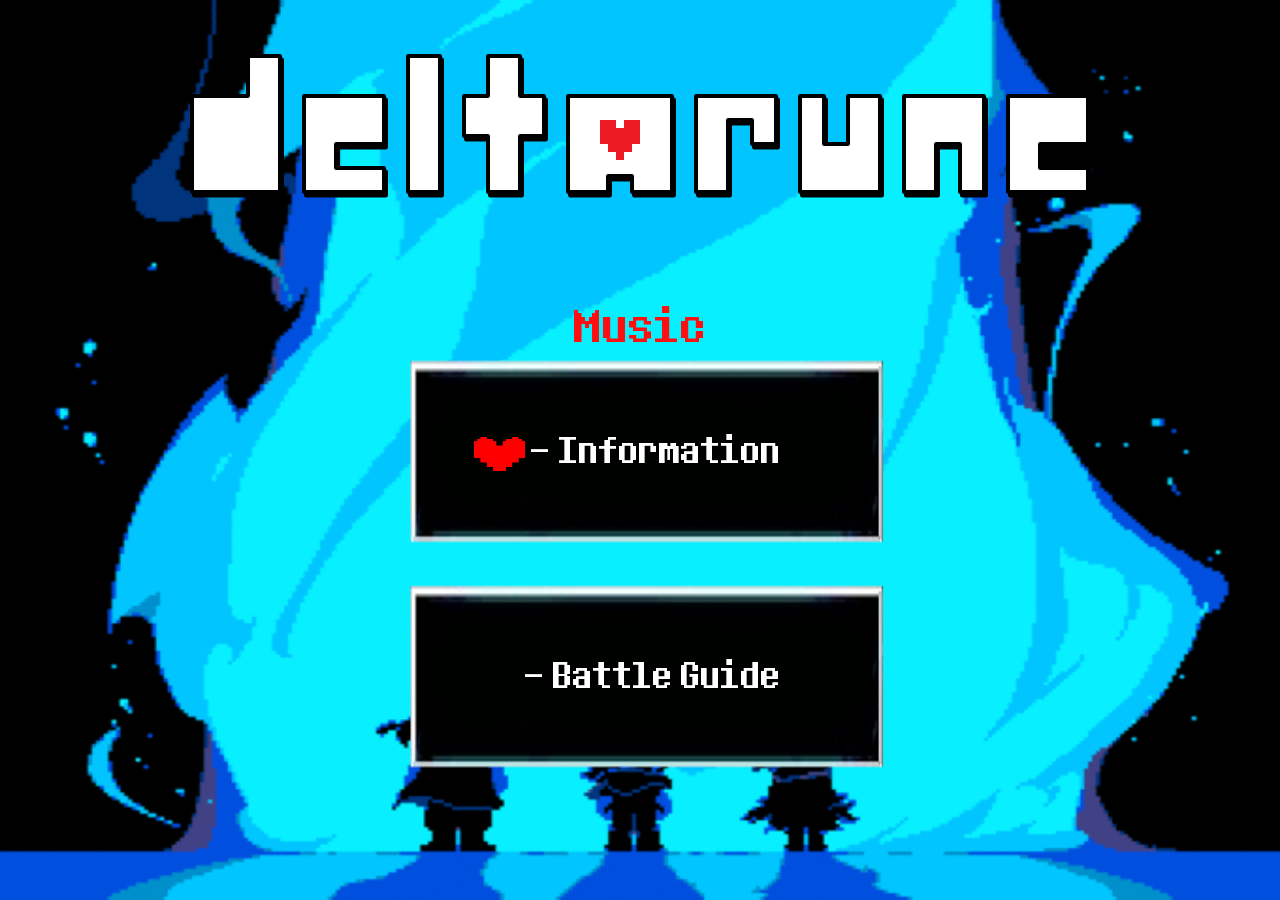
<file: index.html>
<!--
###########################################################################
####################All code written by Jalopy Harmony.####################
#####All Resources and Music are property of "Deltarune" by Toby Fox.######
###########################################################################



########################################################
If you are just here to look at what is in here and learn or get inspired, then sure,
look around. Just, do not mindlessly copy and paste. The worry is not that I am practically
being stolen from... the worry is the fact that you are leaving yourself
uneducated. Use it to learn not just to build. When the building collapses, without understanding
it's architecture... you will just end up unable to ever fix it again.


Here, the curious are commendable and shall be rewarded for their constant strive to make
the unknown become the known; their constant strive for more knowledge.
Look around these files, you will keep finding comments going over how features work with
sufficient details to quench your curiosity.

Just remember... learn. Do not copy. There is a difference between the two.
Curiosity killed the cat, but satisfaction brought it back.
Unfortunately, there is no satisfaction when you do not bother to understand.
So learn.
Okay, go on now. Go learn, and become even greater than before.
Chao.
########################################################
-->
<!DOCTYPE HTML5>
<html>
	<title>Deltarune Enemy Guide</title>
	<head>
		<link rel="icon" type="image/jpg" href="Resources/deltarune soul.jpg">
		<link rel="stylesheet" type="text/css" media="all" href="Styles/deltaruneTitleScreenStyle.css">
		<meta name="viewport" content="width=device-width, initial-scale=1.0">
		<!--ID given to audio for the "toggleMusic()" Javascript function.
		This is because users deserve a choice, but also because some browsers
		block the music/audio all together if you autoplay it while unmuted.-->
		<audio id="song" autoplay loop muted>
			<!--Multiple file types ("sources") are being utilized in case a browser
			does not support a specific file type. Browsers read from the list of options
			in the order they are given/written. It will keep searching the list until
			it finds a file type it supports. The first supported file type by the browser
			that said browser finds, will be the same file (type) that will be getting
			utilized. Do NOT only utilize one file type. Utilize tools like VLC and
			ffmpeg & ffprobe to convert video and audio file formats between each other.-->
			<source src="Music/Menu Theme.mp3" type="audio/mpeg">
			<source src="Music/Menu Theme.ogg" type="audio/ogg">
			<source src="Music/Menu Theme.wav" type="audio/wav">
			Your browser does not support the "audio" feature/tag.
		</audio>
		<script type="module" src="Javascript/musicControls.js"></script>
		<script type="module" src="Javascript/variables.js"></script>
		<script type="module" src="Javascript/titleScreenSelect.js"></script>
	</head>
	<body>
		<table align="center">
			<tr>
				<td align="center"><img src="Resources/Deltarune Title Screen Logo.png" width="1000" height="250"></td>
			</tr>
			<br>
			<tr>
				<td align="center"><img src="Resources/Deltarune Save File UI.png" width="550" height="250" id="informationSaveFile"> <a href="Pages/Information/information.html"><p id="informationText">&mdash; Information</p></a></td>
			</tr>
			<tr>
				<td align="center"><img src="Resources/Deltarune Save File UI.png" width="550" height="250" id="battleGuideSaveFile"> <a href="Pages/chapterSelect.html"><p id="battleGuideText">&mdash; Battle Guide</p></a></td>
			</tr>
			<tr>
				<td><img src="Resources/Deltarune Soul UI.png" width="50" height="50" id="soul"></td>
			</tr>
			<tr>
				<td><a href="javascript:void(0);" onclick="toggleMusic()"><p id="musicToggle" align="center">Music</p></a></td>
			</tr>
		</table>
	</body>
</html>
</file>
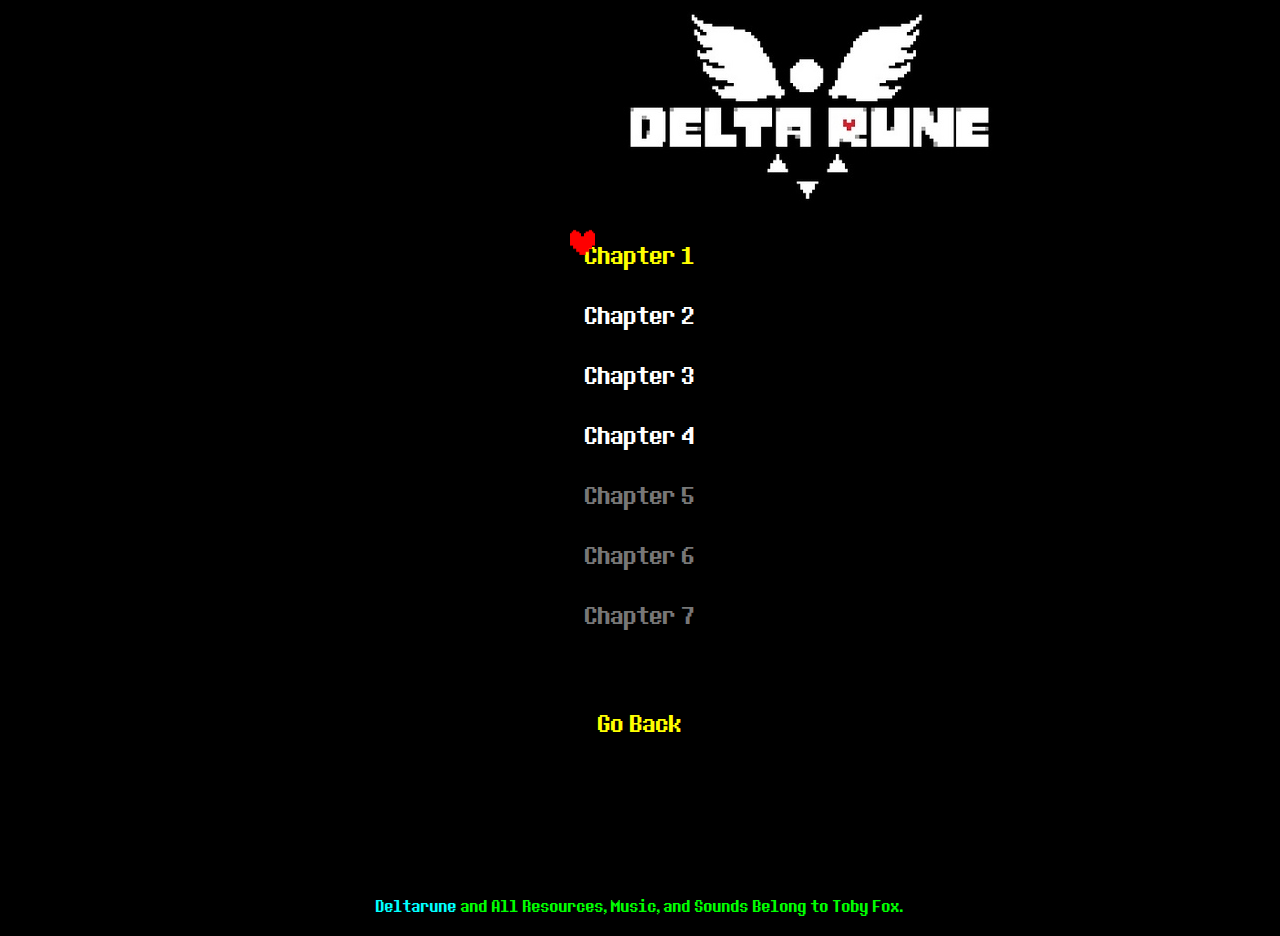
<file: Pages/chapterSelect.html>
<!DOCTYPE HTML5>
<html>
	<title>Chapter Select</title>
	<head>
		<link rel="icon" type="image/jpg" href="../Resources/deltarune soul.jpg">
		<link rel="stylesheet" type="text/css" media="all" href="../Styles/deltaruneStyle.css">
		<style>
			#chapter1, #chapter2, #chapter3, #chapter4 {
				color: #FFFFFF;
			}
			#chapter5, #chapter6, #chapter7 {
				color: #777777;
			}
			#goBack {
				color: #FFFF00;
			}
		</style>
		<script src="../Javascript/chapterSelect.js"></script>
	</head>
	<body>
		<table align="center" width="1600">
			<tr><td align="center"><img src="../Resources/deltarune logo.jpg"></td></tr>
		</table>
		<a href="Chapters/chapter1.html"><p id="chapter1" align="center">Chapter 1</p></a>
		<a href="Chapters/chapter2.html"><p id="chapter2" align="center">Chapter 2</p></a>
		<a href="Chapters/chapter3.html"><p id="chapter3" align="center">Chapter 3</p></a>
		<a href="Chapters/chapter4.html"><p id="chapter4" align="center">Chapter 4</p></a>
		<a href="Chapters/chapter5.html"><p id="chapter5" align="center" class="grayText">Chapter 5</p></a>
		<a href="Chapters/chapter6.html"><p id="chapter6" align="center" class="grayText">Chapter 6</p></a>
		<a href="Chapters/chapter7.html"><p id="chapter7" align="center" class="grayText">Chapter 7</p></a>
		<!--There are 7 line breaks here to ensure the proper spacing for the Copyright Text.-->
		<br> <a href="../titleScreen.html"><p id="goBack" align="center" class="yellowText">Go Back</p></a> <br> <br> <br> <br> <br> <br>
		<p align="center" class="copyrightText"><a href="https://deltarune.com/" class="coprightText">Deltarune</a> and All Resources, Music, and Sounds Belong to Toby Fox.</p>
		<img id="soul" src="../Resources/Deltarune Soul UI.png" type="image/png">
	</body>
</html>
</file>
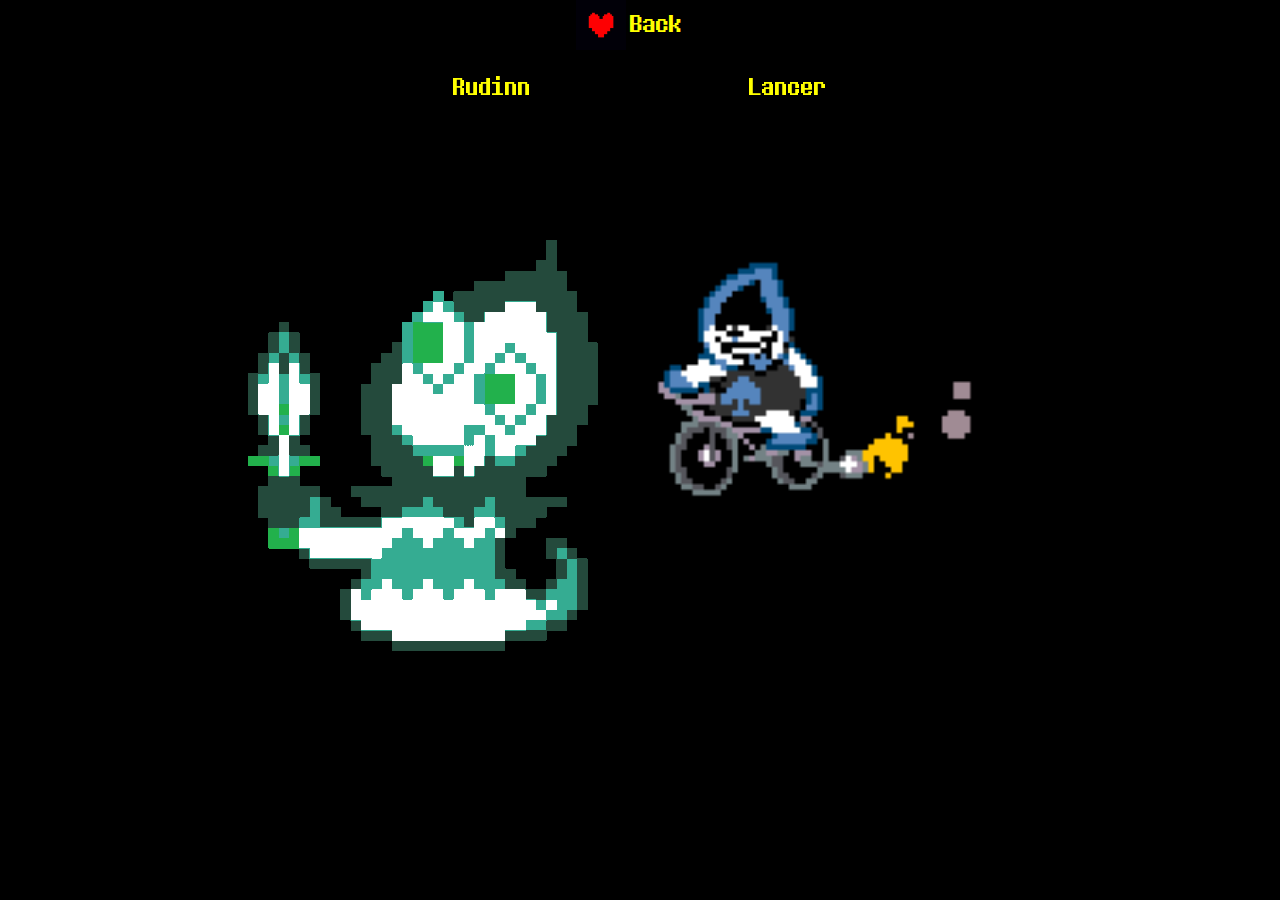
<file: Pages/Chapters/chapter1.html>
<html>
	<title>Chapter 1</title>
	<head>
		<link rel="icon" type="image/jpg" href="../../Resources/deltarune soul.jpg">
		<link rel="stylesheet" type="text/css" media="all" href="../../Styles/deltaruneStyle.css">
		<audio id="song" autoplay loop>
			<source src="../../Music/Field of Hopes and Dreams.mp3" type="audio/mpeg">
			<source src="../../Music/Field of Hopes and Dreams.ogg" type="audio/ogg">
			<source src="../../Music/Field of Hopes and Dreams.wav" type="audio/wav">
			Your browser does not support the "audio" feature/tag.
		</audio>
		<script src="../../Javascript/musicControls.js"></script>
		<style>
			#leftSection {
				position: fixed; left: 15vw;
			}
			#rightSection {
				position: fixed; right: 15vw;
			}
			#rudinn {
				position: relative; top: 15vh; right: 5vw;
			}
			#lancer {
				width: 27vw;
				height: none;
				position: relative; top: 15vh; left: 2.5vw;
			}
			#soul {
				width: 50px;
				height: 50px;
				position: fixed; top: 0vh; left: 45vw;
			}
		</style>
		<script src="../../Javascript/chapter1.js"></script>
	</head>
	<body>
		<a href="../chapterSelect.html"><p align="center" class="yellowText">Go Back</p></a>
		<div align="center" width="1200">
			<table align="left" width="600" id="leftSection">
				<tr align="center">
					<td align="center">
						<a href="../Enemies/Chapter 1/rudinn.html"><p align="center" class="yellowText">Rudinn</p></a>
					</td>
				</tr>
				<tr align="center">
					<td align="center">
						<img id="rudinn" src="../../Resources/Enemies/Chapter 1/Rudinn.webp" type="image/webp">
					</td>
				</tr>
			</table>
			<table align="right" width="600" id="rightSection">
				<tr align="center">
					<td align="center">
						<a href="../Enemies/Chapter 1/lancer.html"><p align="center" class="yellowText">Lancer</p></a>
					</td>
				</tr>
				<tr align="center">
					<td align="center">
						<img id="lancer" src="../../Resources/Enemies/Chapter 1/Lancer.webp" type="image/webp">
					</td>
				</tr>
			</table>
		</div>
		<img id="soul" src="../../Resources/deltarune soul.jpg" type="image/jpg">
	</body>
</html>
</file>
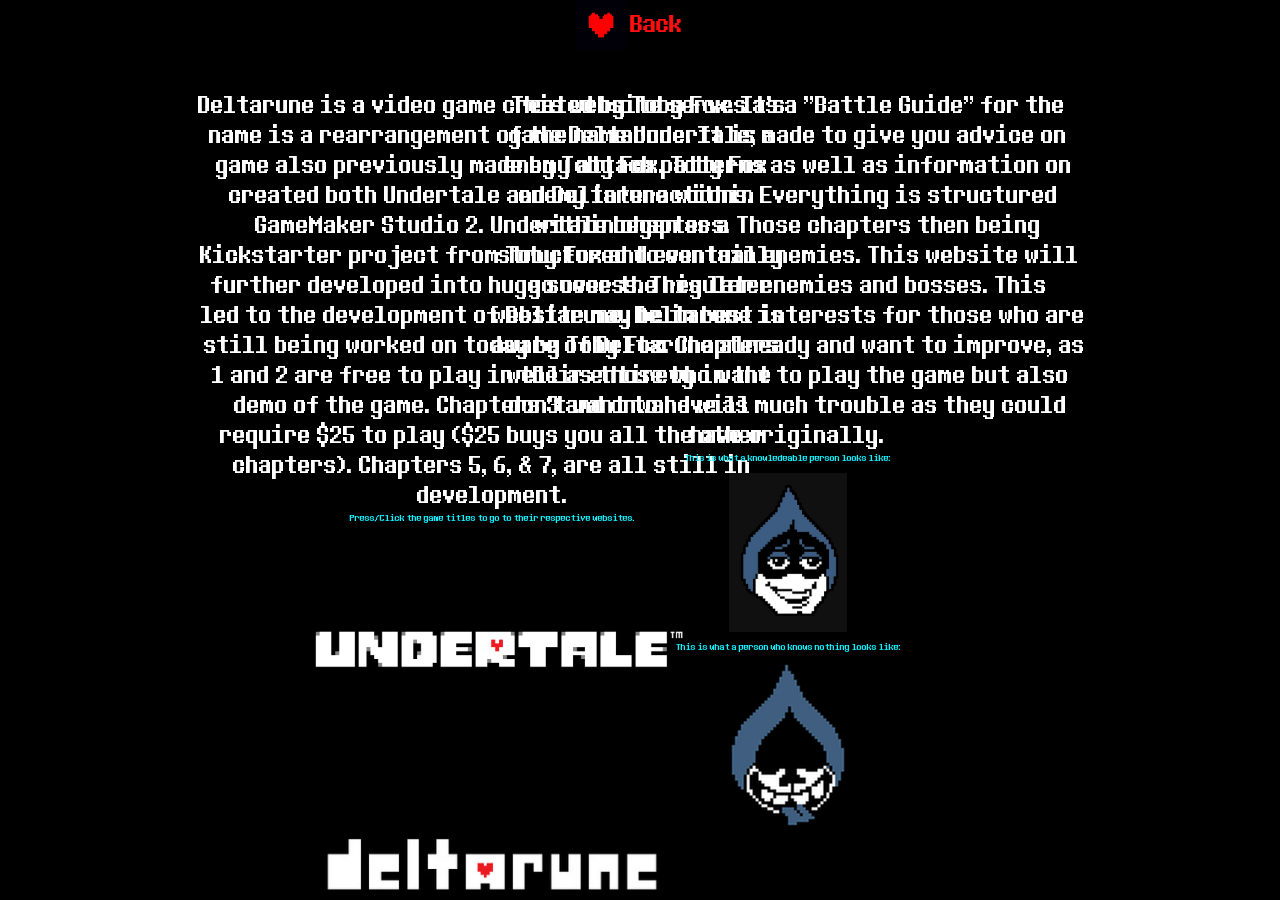
<file: Pages/Information/information.html>
<!DOCTYPE HTML5>
<html>
    <title>Deltarune&colon; Information</title>
    <head>
        <link rel="icon" type="image/jpg" href="../../Resources/deltarune soul.jpg">
        <link rel="stylesheet" type="text/css" media="all" href="../../Styles/deltaruneStyle.css">
        <audio id="song" autoplay loop>
            <source src="../../Music/Hip Shop.mp3" type="audio/mpeg">
            <source src="../../Music/Hip Shop.ogg" type="audio/ogg">
            <source src="../../Music/Hip Shop.wav" type="audio/wav">
            Your browser does not support the "audio" feature/tag.
        </audio>
        <style>
            #leftSection {
                position: fixed; left: 15vw;
            }
            #rightSection {
                position: fixed; right: 15vw;
            }
            #deltaruneInformation {
                width: 70%;
                height: 50%;
                /*position: fixed; top: 30vh; left: 10vw;*/
            }
            #undertaleInformation {
                width: 70%;
                height: 50%;
                /*position: fixed; top: 40vh; left: 10vw;*/
            }
            #notice {
                font-size: 0.8vw;
                color: #0FF0FF;
            }
            #handsomeLancer {
                width: 20%;
                height: 20%;
            }
            #sillyLancer {
                width: 20%;
                height: 20%;
            }
            #soul {
                width: 50px;
                height: 50px;
                position: fixed; top: 0vh; left: 45vw;
            }
            #goBack {
                color: #FFFF00;
            }
        </style>
        <script src="../../Javascript/musicControls.js"></script>
        <script src="../../Javascript/information.js"></script>
    </head>
    <body>
        <a href="../../index.html"><p id="goBack" align="center" class="yellowText">Go Back</p></a>
        <br>
        <div align="center" width="1200">
            <table align="left" width="600" id="leftSection">
                <tr>
                    <td><p align="center">Deltarune is a video game created by Toby Fox. It&apos;s name is a rearrangement of the name Undertale&semi; a game also previously made
                        by Toby Fox. Toby Fox created both Undertale and Deltarune within GameMaker Studio 2. Undertale began as a Kickstarter project from Toby Fox and eventually further
                        developed into huge success. This later led to the development of Deltarune. Deltarune is still being worked on today by Toby Fox. Chapters 1 and 2 are free to play in
                        their entirety in the demo of the game. Chapters 3 and onward will require &dollar;25 to play (&dollar;25 buys you all the other chapters). Chapters 5, 6, &amp; 7, are all
                        still in development.
                    </p></td>
                </tr>
                <tr align="center">
                    <td align="center">
                        <p id="notice" align="center">Press/Click the game titles to go to their respective websites.</p>
                        <a href="https://undertale.com/"><img id="undertaleInformation" src="../../Resources/Undertale Information Logo.avif" type="image/avif" align="center"></a>
                        <a href="https://deltarune.com/"><img id="deltaruneInformation" src="../../Resources/Deltarune Information Logo.jpg" type="image/jpg" align="center"></a>
                    </td>
                </tr>
            </table>
            <table align="right" width="600" id="rightSection">
                <tr>
                    <td><p align="center">This website serves as a &quot;Battle Guide&quot; for the game Deltarune. It is made to give you advice on enemy attack patterns as well as
                        information on enemy interactions. Everything is structured within chapters. Those chapters then being structured to contain enemies. This website will
                        go over the regular enemies and bosses. This website may be in best interests for those who are aware of Deltarune already and want to improve, as well as those
                        who want to play the game but also don&apos;t want to have as much trouble as they could have originally.
                    </p></td>
                </tr>
                <tr align="center">
                    <td align="center">
                        <p id="notice" align="center">This is what a knowledeable person looks like&colon;</p>
                        <img id="handsomeLancer" src="../../Resources/Handsome Lancer.jpg" type="image/jpg">
                        <p id="notice" align="center">This is what a person who knows nothing looks like&colon;</p>
                        <img id="sillyLancer" src="../../Resources/Silly Lancer.webp" type="image/webp">
                    </td>
                </tr>
            </table>
        </div>
        <img id="soul" src="../../Resources/deltarune soul.jpg" type="image/jpg">
    </body>

</html>
</file>
<file: Styles/deltaruneTitleScreenStyle.css>
body {
	background-image: url("../Resources/Deltarune Title Screen.gif");
	background-size: 100% 100%;
	background-position: center;
}
@font-face {
	font-family: "8bitoperator JVE";
	src: url("../Fonts/8bitoperator_jve.ttf") format("ttf"),
	url("../Fonts/8bitoperator_jve.woff2") format("woff2"),
	url("../Fonts/8bitoperator_jve.woff") format("woff"),
	url("../Fonts/8bitoperator_jve.otf") format("otf"),
	url("../Fonts/8bitoperator_jve.eot") format("eot"),
	url("../Fonts/8bitoperator_jve.svg") format("svg");
	font-weight: normal;
	font-style: normal;
}
p {
	font-family: "8bitoperator JVE";
	color: #FFFFFF;
	font-size: 2.5vw;
}
#informationText {
	position: fixed; top: 38vh; right: 42vw;
}
#informationSaveFile {
	position: fixed; top: 32.5vh; right: 35.5vw;
}
#battleGuideText {
	position: fixed; top: 65.5vh; right: 41.5vw;
}
#battleGuideSaveFile {
	position: fixed; top: 60vh; right: 35.5vw;
}
#soul {
	position: fixed; top: 43vh; right: 57vw;
}
a {
	text-decoration: none;
}
/*Page's/Elements' changed widths, heights, sizes, and positions for phones.*/
@media only screen and (max-width:500px) {
	#informationSaveFile {
		width: 70%;
		height: 20%;
		position: fixed; right: 15vw;
	}
	#informationText {
		font-size: 5vw;
		position: fixed; right: 34vw;
	}
	#battleGuideSaveFile {
		width: 70%;
		height: 20%;
		position: fixed; right: 15vw;
	}
	#battleGuideText {
		font-size: 5vw;
		position: fixed; right: 34vw;
	}
	#soul {
		width: 5%;
		height:3.5%;
		position: fixed; top: 40.5vh; right: 64vw;
	}
	a {
		text-decoration: none;
	}
}
/*Page's/Elements' changed widths, heights, sizes, and positions for screens with a width
of 1280 pixels. For example, 1280x720 or 1280x1024. Generally just 1280xH; where "H" stands
for / references "height." Meaning the height can be anything; of any value.
The width of the screen/monitor just has to be 1280 pixels.
This also takes effect when the browser window is resized to such a state, and lower.
Generally because the way a website presents itself is based on the viewport of the browser.
The viewport is the area in which the websites are displayed; pretty much the browser itself.
Resizing the window changes the size of the viewport. A differently sized screen will also
have a differently sized viewport.*/
@media only screen and (max-width:1280px) {
	#informationSaveFile {
		width: 40%;
		height: 30%;
		position: fixed; top: 35vh; right: 29.5vw;
	}
	#informationText {
		font-size: 3.5vw;
		position: fixed; top: 42.5vh; right: 39vw;
	}
	#battleGuideSaveFile {
		width: 40%;
		height: 30%;
		position: fixed; top: 60vh; right: 29.5vw;
	}
	#battleGuideText {
		font-size: 3.5vw;
		position: fixed; top: 67.5vh; right: 39vw;
	}
	#soul {
		width: 4%;
		height: 3.85%;
		position: fixed; top: 48.5vh; right: 59vw;
	}
	p {
		font-size: 4.5vw;
	}
	a {
		text-decoration: none;
	}
}
</file>
<file: Styles/deltaruneStyle.css>
body {
	background-color: #000000;
}
@font-face {
	font-family: "8bitoperator JVE";
	src: url("../Fonts/8bitoperator_jve.ttf") format("ttf"),
	url("../Fonts/8bitoperator_jve.woff2") format("woff2"),
	url("../Fonts/8bitoperator_jve.woff") format("woff"),
	url("../Fonts/8bitoperator_jve.otf") format("otf"),
	url("../Fonts/8bitoperator_jve.eot") format("eot"),
	url("../Fonts/8bitoperator_jve.svg") format("svg");;
	font-weight: normal;
	font-style: normal;
}
p {
	font-family: "8bitoperator JVE";
	color: #FFFFFF;
	font-size: 30;
}
a {
	text-decoration: none;
	color: #00FFFF;
}
.yellowText {
	font-family: "8bitoperator JVE";
	color: #FFFF00;
}
.grayText {
	font-family: "8bitoperator JVE";
	color: #777777;
}
.copyrightText {
	font-family: "8bitoperator JVE";
	color: #00FF00;
	font-size: 20;
}
#soul {
	width: 25px;
	height: 25px;
	position: fixed; top: 25.5vh; right: 53.5vw;
}
</file>
